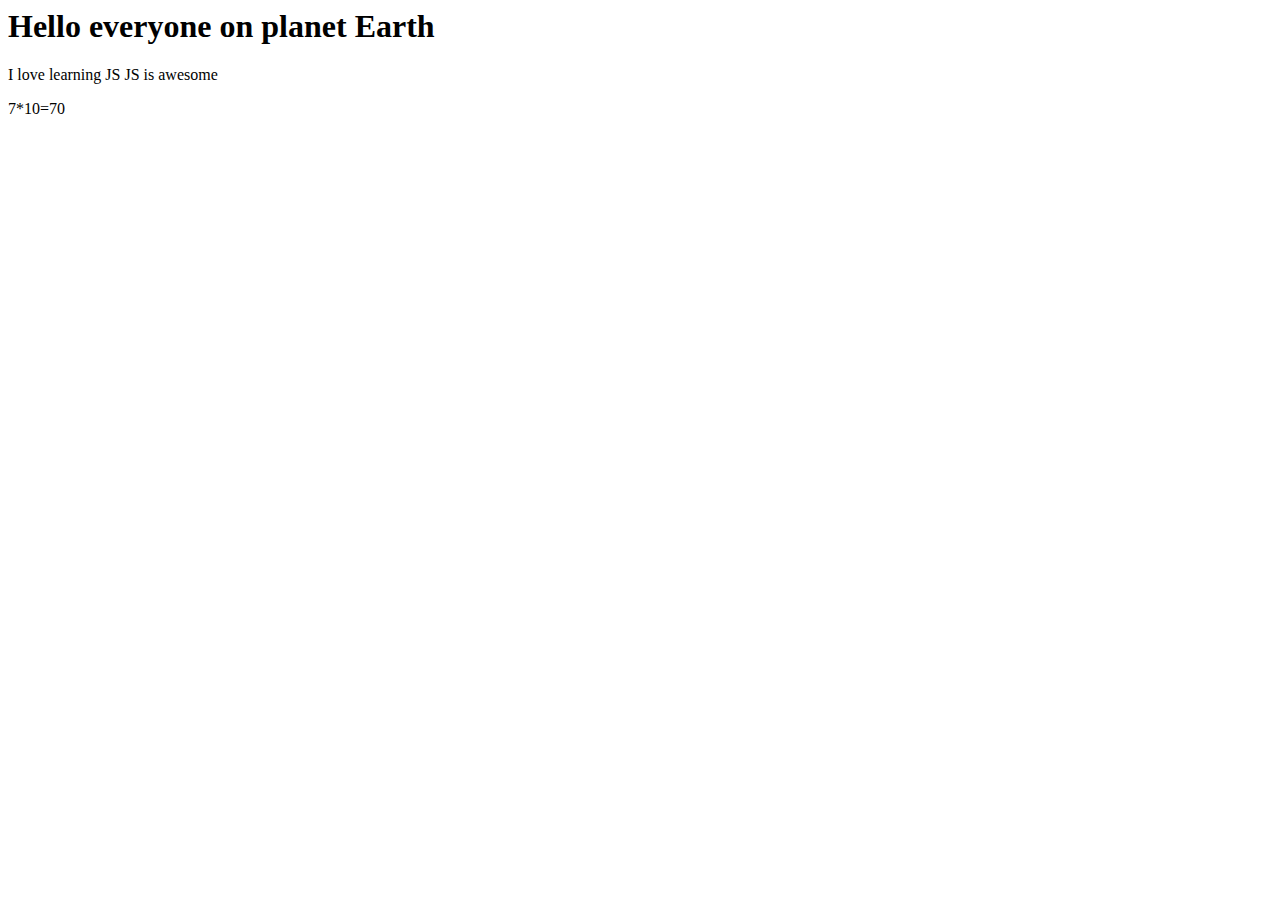
<file: index.html>
<html>
    <head>
       <link rel="stlyesheet" type="text/css" href="style.css">
    </head>
    <body>
        <h1 id="heading1"></h1>
        <p id="paragraph1"></p>
        <p id="paragraph2"></p>

        <script>
            var text1;
            var text2;
            var  text3=" JS is awesome"

            var numA=7;
            var numB=10;

            text1="Hello everyone on planet Earth";
            text2="I love learning JS";

        document.getElementById("heading1").innerHTML=(text1);
        document.getElementById("paragraph1").innerHTML=(text2 + text3);
        document.getElementById("paragraph2").innerHTML=(numA + "*" + numB + "=" + numA  * numB);
        </script>
    </body>
</html>
</file>
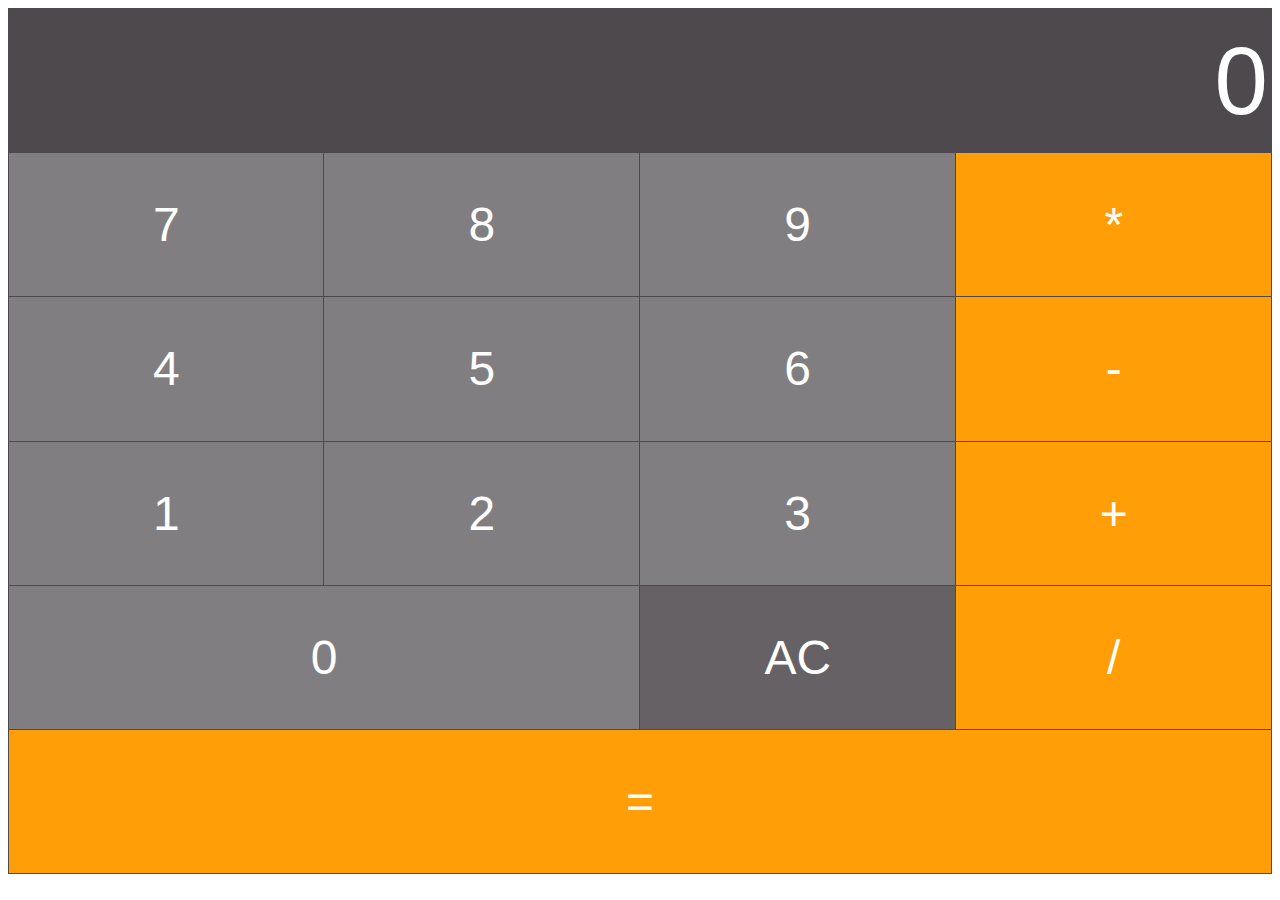
<file: calculator.html>
<html>
    <head>
        <link rel="stylesheet" type="text/css" href="style.css">
    </head>
    <body>
        <table border="1">
            <tr>
                <td colspan="4">
                    <input type="text" id="inputBox" value="0"/>
                </td>
            </tr>
            <tr>
                <td class="digitButton" onclick="digitBtnPressed(7)">7</td>
                <td class="digitButton" onclick="digitBtnPressed(8)">8</td>
                <td class="digitButton" onclick="digitBtnPressed(9)">9</td>
                <td class="operatorButton" onclick="operatorBtnPressed('*')">*</td>
            </tr>
            <tr>
                <td class="digitButton" onclick="digitBtnPressed(4)">4</td>
                <td class="digitButton" onclick="digitBtnPressed(5)">5</td>
                <td class="digitButton" onclick="digitBtnPressed(6)">6</td>
                <td class="operatorButton" onclick="operatorBtnPressed('-')">-</td>
            </tr>
            <tr>
                <td class="digitButton" onclick="digitBtnPressed(1)">1</td>
                <td class="digitButton" onclick="digitBtnPressed(2)">2</td>
                <td class="digitButton" onclick="digitBtnPressed(3)">3</td>
                <td class="operatorButton" onclick="operatorBtnPressed('+')">+</td>
            </tr>
            <tr>
                <td class="digitButton" colspan="2" onclick="digitBtnPressed(0)">0</td>

                <td class="ACButton" onclick="btnACPressed()">AC</td>
                <td class="operatorButton" onclick="operatorBtnPressed('/')">/</td>
            </tr>
            <tr>
                <td class="operatorButton" colspan="4" onclick="equalsBtnPressed()">=</td>
            </tr>
        </table>

        <script>
            var newLine = true; //Boolean variable. Determines if the next thing the user types should be on a new line
            var value1;
            var currentOperator;

            //Event handler for when any digit button is pressed
            function digitBtnPressed(button){

                if(newLine){
                    document.getElementById("inputBox").value = button;
                    newLine = false;
                } else {
                    var currentValue = document.getElementById("inputBox").value;
                document.getElementById("inputBox").value = currentValue + button;
                }
            }
            //Event handler for when the AC button is pressed
            function btnACPressed(){
                document.getElementById("inputBox").value = 0;
                newLine = true;
            }
            
            //Event handler for operator buttons
            function operatorBtnPressed(operator){
                currentOperator = operator;
                value1 = parseInt(document.getElementById("inputBox").value);
                newLine = true;          
            }

            //Event handler for equals to button
            function equalsBtnPressed(){
                var value2 = parseInt(document.getElementById("inputBox").value);
                var finalTotal;

                switch(currentOperator){
                    case "+":
                        finalTotal = value1 + value2;
                        break;
                    case "-":
                        finalTotal = value1 - value2;
                        break;
                    case "/":  
                        finalTotal = value1 / value2; 
                        break;
                    case "*":
                        finalTotal =value1 * value2;
                        break;
                }
                document.getElementById("inputBox").value = finalTotal;

                value1 = 0;
                newLine = true;
             }
        </script>
    </body>
</html>
</file>
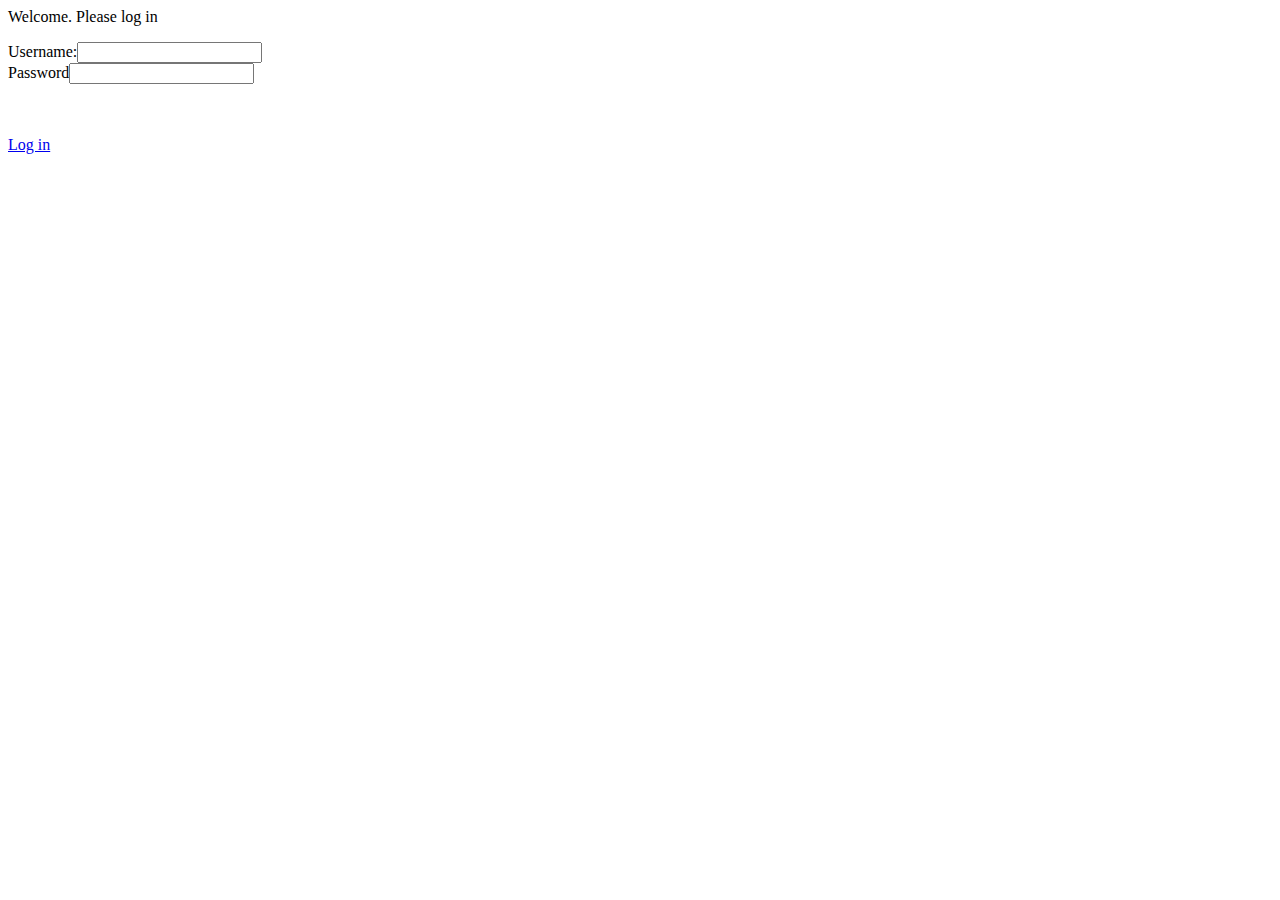
<file: loginform.html>
<html>
    <head>
        <link rel="stylesheet" type="text/css" href="style.css">
    </head>
    <body>
        <p>Welcome. Please log in</p>

        <form>
            <label for="usernameInput">Username:</label><input type="text" id="usernameInput"/><br/>
            <label for="passwordInput">Password</label><input type="password" id="passwordInput"/>
            <p id="message"></p>
            <br/><br/>
            <a href="#" onclick="verifyUser()">Log in</a>
        </form>

        <script>

            function verifyUser(){
                var username = document.getElementById("usernameInput").value;
                var password = document.getElementById("passwordInput").value;
            
                checkUserCreds(username, password);
            }

            function checkUserCreds(username, password){
                var systemUsername = "Bond";
                var systemPassword = "007";

                if(username == systemUsername && password == systemPassword){
                    document.getElementById("message").innerHTML = "Correct. Logging you in...";
                } else {
                    document.getElementById("message").innerHTML = "Username or password is incorrect";
                }
            }

            </script>

    </body>
</html>
</file>
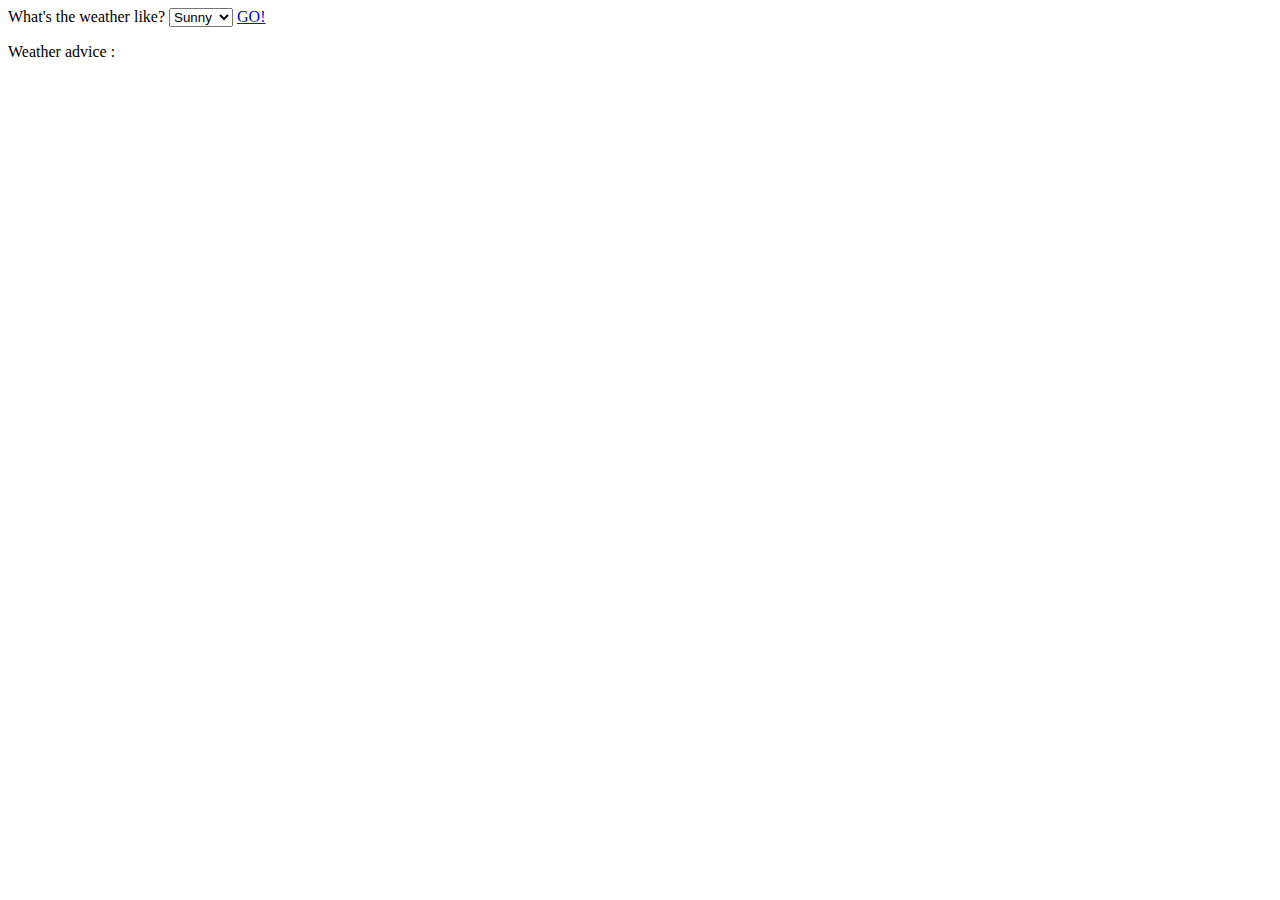
<file: switch.html>
<html>
    <head>
        <link rel="stylesheet" type="text/css" href="style.css">
    </head>
    <body>
        <label for="weather">What's the weather like? </label>
        <select id="weather">
            <option value="sunny">Sunny</option>
            <option value="windy">Windy</option>
            <option value="rainy">Rainy</option>
            <option value="snowy">Snowy</option>
            <option value="cloudy">Cloudy</option>
        </select>
        <a href="#" onclick="btnPressed()">GO!</a>
        <P id="outputText">Weather advice : </P>

        <script>
            function btnPressed(){
                var weatherSelected = document.getElementById("weather").value;
                var advice;

                switch(weatherSelected){
                        case "sunny":
                            advice = "Wear your sunglasses";
                            break;
                        case "windy":
                            advice = "Wear a jacket";
                            break;
                        case "rainy":
                            advice = "Wear a rain coat and carry an umbrella";
                            break;
                        case "snowy":
                            advice = "Dress warmly";
                            break;
                        case "cloudy":
                            advice = "Carry a jacket. It might rain";
                            break;

                }
                document.getElementById("outputText").innerHTML = "Weather advice" + advice;


            }
        </script>
    </body>
</html>
</file>
<file: style.css>
table{
    color: #fff;
    text-align: center;
    border-collapse: collapse;
    font: normal 3em Arial, Helvetica, sans-serif;
    }

    tr{
        height: 16.02vh;
        background-color: #4e494d;
    }

    td{
        width: 25vw;
        border: 1px solid #4e494d;
    }

    #inputBox{
        background-color: #4e494d;
        text-align: right;
        width: 100%;
        font-size: 2em;
        color: #fff;
        border: 0px;
    }

    .digitButton{
        background-color: #807e80;
    }

    .operatorButton{
        background-color: #ff9e06;
    }

    .ACButton{
        background-color: #656165;
    }
</file>
